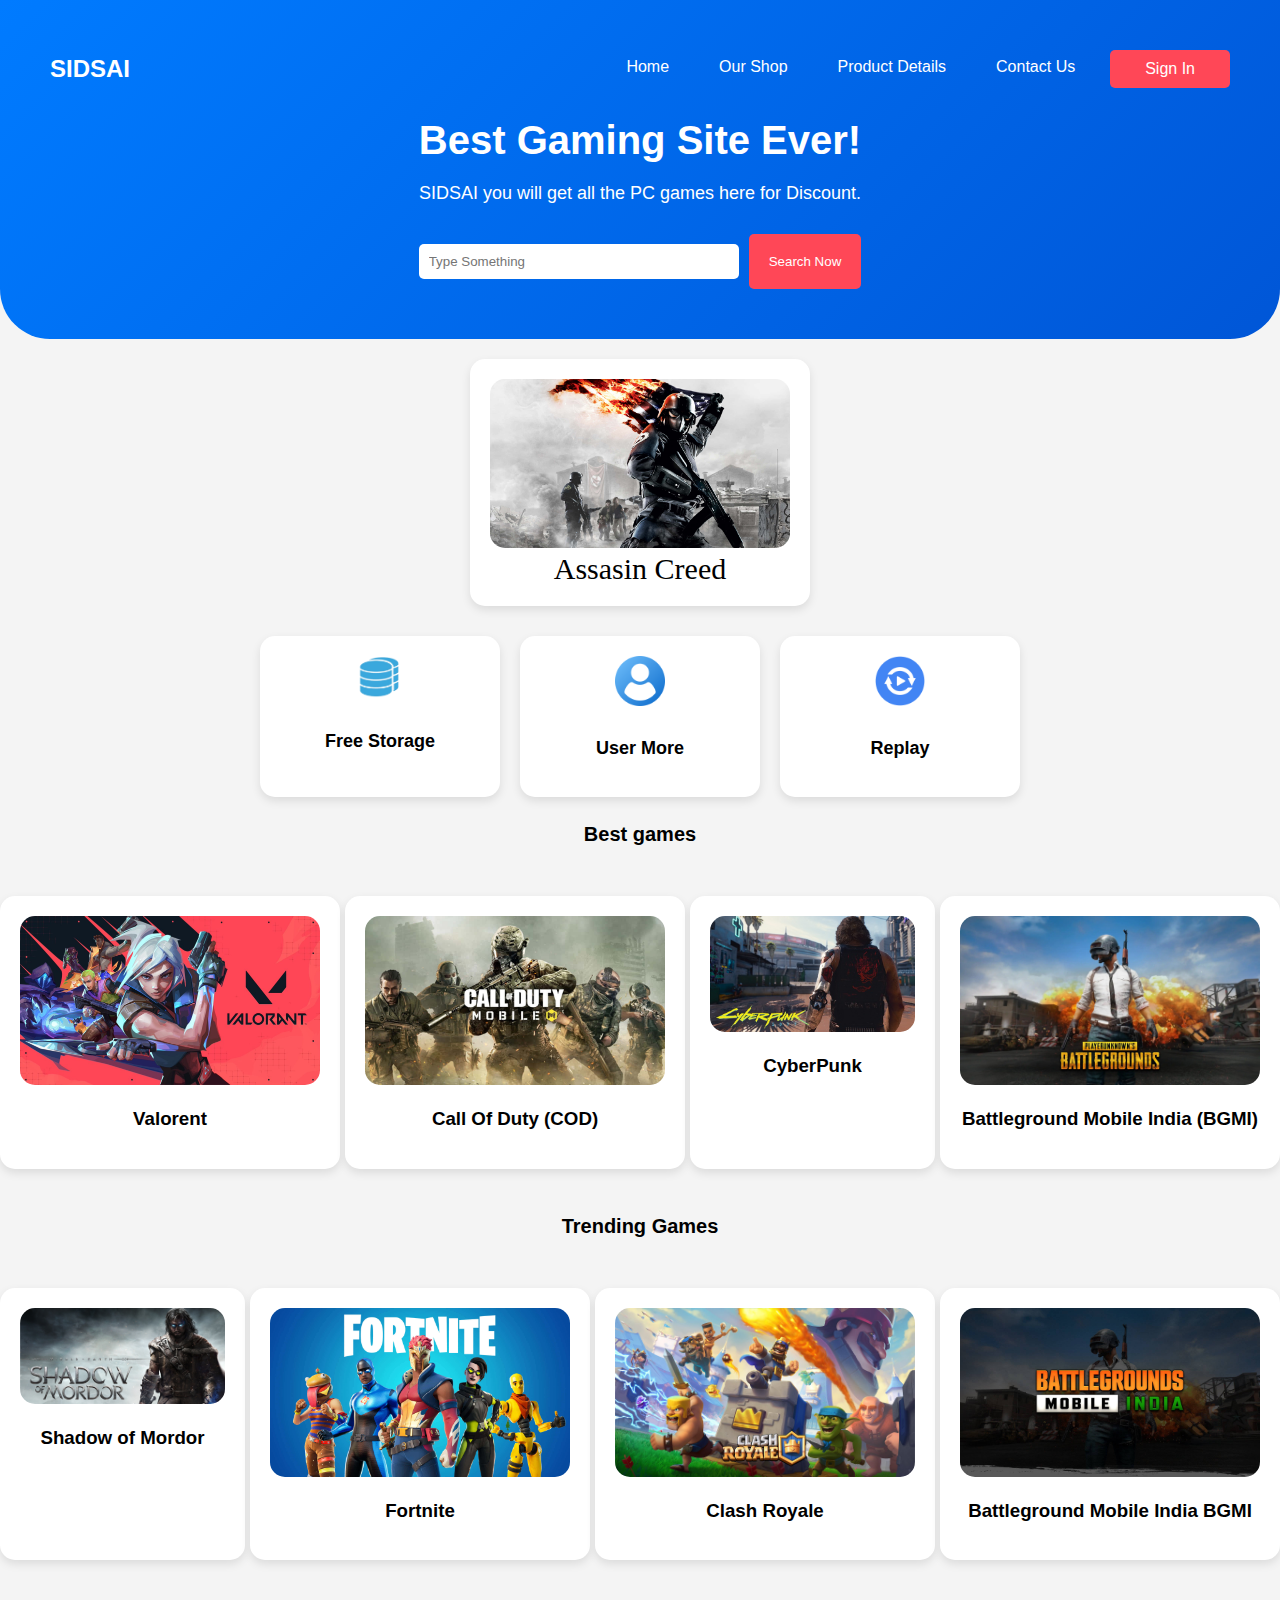
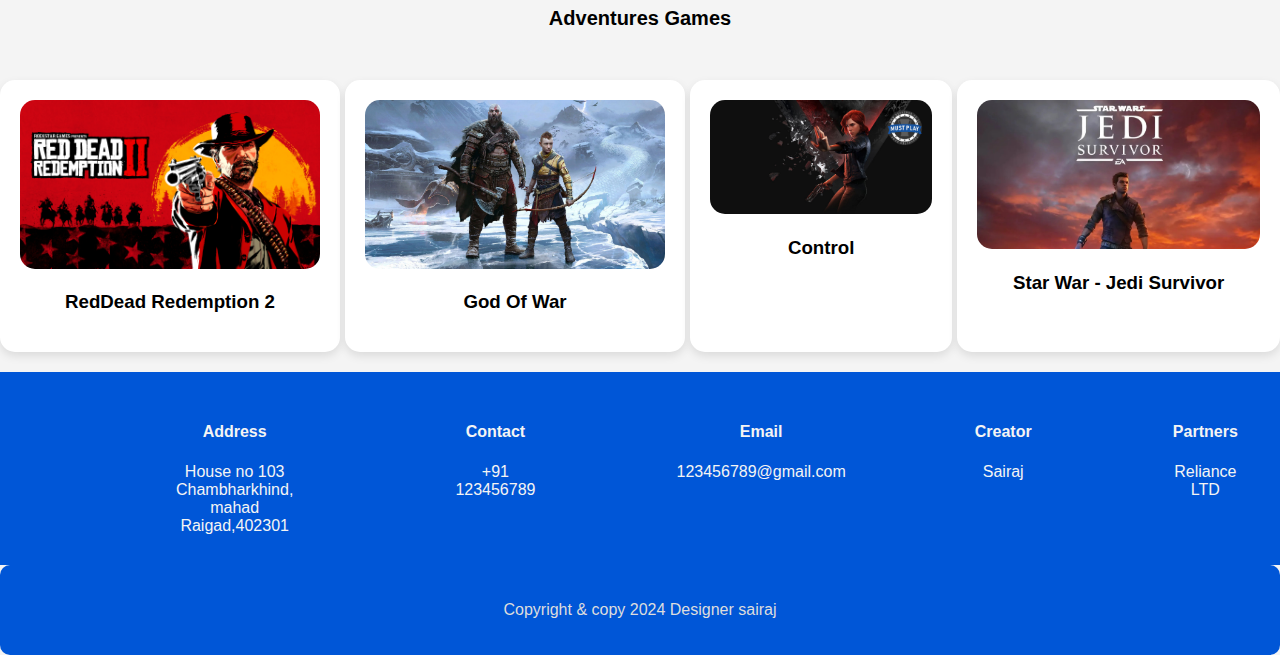
<file: project/index.html>
<!DOCTYPE html>
<html lang="en">
<head>
    <meta charset="UTF-8">
    <meta name="viewport" content="width=device-width, initial-scale=1.0">
    <title>Document</title>
    <style>
        
    </style>
    <link rel="stylesheet" href="../CSS/style.css">
</head>
<body>
    <div class="container">
        <div class="header">
            <div class="logo">SIDSAI</div>
            <div class="nav">
                <a href="index.html">Home</a>
                <a href="ourshop.html">Our Shop</a>
                <a href="productdetail.html">Product Details</a>
                <a href="contactus.html">Contact Us</a>
                    <button class="button"><a href="signin.html">Sign In</a></button>
            </div>
        </div>
        <div class="content">
            <h1>Best Gaming Site Ever!</h1>
            <p>SIDSAI you will get all the PC games here for Discount.</p>
            <div class="search">
                <input type="text" placeholder="Type Something" />
                <button>Search Now</button>
            </div>
        </div>
    </div>

    <div class="card">
        <a href="ourshop.html"><img src="../Images/best game.jpg" alt=""></a>
        <div class="font123">Assasin Creed</div>
    </div>

    <div class="features">
        <div class="feature">
            <img src="../Images/Storage-PNG-Picture.png" alt="Free Storage Icon" />
            <h3>Free Storage</h3>
        </div>
        <div class="feature">
            <img src="../Images/user png.png" alt="User Icon" />
            <h3>User More</h3>
        </div>
        <div class="feature">
            <img src="../Images/replay.png" alt="Easy Layout Icon" />
            <h3>Replay</h3>
        </div>
    </div>
    <div class="bestgames">
        <h4>Best games</h4>
    </div>
    <div class="bestfeatures">
        <div class="bestfeature">
            <a href="productdetail.html"><img src="../Images/valorent.jpg" alt=""></a>
            <h3>Valorent</h3>
        </div>
        <div class="bestfeature">
            <a href="productdetail.html"><img src="../Images/COD.jpg" alt=""></a>
            <h3>Call Of Duty (COD)</h3>
        </div>
        <div class="bestfeature">
            <a href="productdetail.html"><img src="../Images/Cyberpunk.jpg" alt=""></a>
            <h3>CyberPunk</h3>
        </div> 
        <div class="bestfeature">
            <a href="productdetail.html"><img src="../Images/best game 1.jpg" alt=""></a>
            <h3>Battleground Mobile India (BGMI)</h3>
        </div> 
    </div>
    <div class="trendinggames">
        <h4>Trending Games</h4>
    </div>
    <div class="bestfeatures">
        <div class="bestfeature">
            <a href="ourshop.html"><img src="../Images/trending game 1.jpg" alt=""></a>
            <h3>Shadow of Mordor</h3>
            </div>
        <div class="bestfeature">
            <a href="ourshop.html"><img src="../Images/trending game 2.jpg" alt=""></a>
            <h3>Fortnite</h3>
        </div>
        <div class="bestfeature">
            <a href="ourshop.html"><img src="../Images/trending game 3.jpg" alt=""></a>
            <h3>Clash Royale</h3>
        </div> 
        <div class="bestfeature">
            <a href="ourshop.html"><img src="../Images/trending game 4.jpg" alt=""></a>
            <h3>Battleground Mobile India BGMI</h3>
        </div> 
    </div>
    <div class="adventuregames">
        <h4>Adventures Games</h4>
    </div>
    <div class="bestfeatures">
        <div class="bestfeature">
            <a href="productdetail.html"><img src="../Images/Adventure games.jpg"></a>
            <h3>RedDead Redemption 2</h3>
        </div>
        <div class="bestfeature">
            <a href="ourshop.html"><img src="../Images/Adventure games1.jpg"></a>
            <h3>God Of War</h3>
        </div>
        <div class="bestfeature">
            <a href="productdetail.html"><img src="../Images/Adventure games2.jpg"></a>
            <h3>Control</h3>
        </div> 
        <div class="bestfeature">
            <a href="ourshop.html"><img src="../Images/Adventure games3.jpg"></a>
            <h3>Star War - Jedi Survivor</h3>
        </div> 
    </div>
    <div class="foot">
        <div class="foots"><h4>Address</h4>
            House no 103 <br>
            Chambharkhind, mahad <br>
            Raigad,402301
        </div>
        <div class="foots">
            <h4>Contact</h4>
            +91 123456789
        </div>
        <div class="foots">
            <h4>Email</h4>
            123456789@gmail.com
        </div>
        <div class="foots">
            <h4>Creator</h4>
            Sairaj
        </div>
        <div class="foots">
            <h4>Partners</h4>
            Reliance LTD 
        </div>
    </div>
    <footer class="footerbuttom"><p>Copyright & copy 2024 Designer sairaj </p>
    </footer>

    
</body>
</html>
</file>
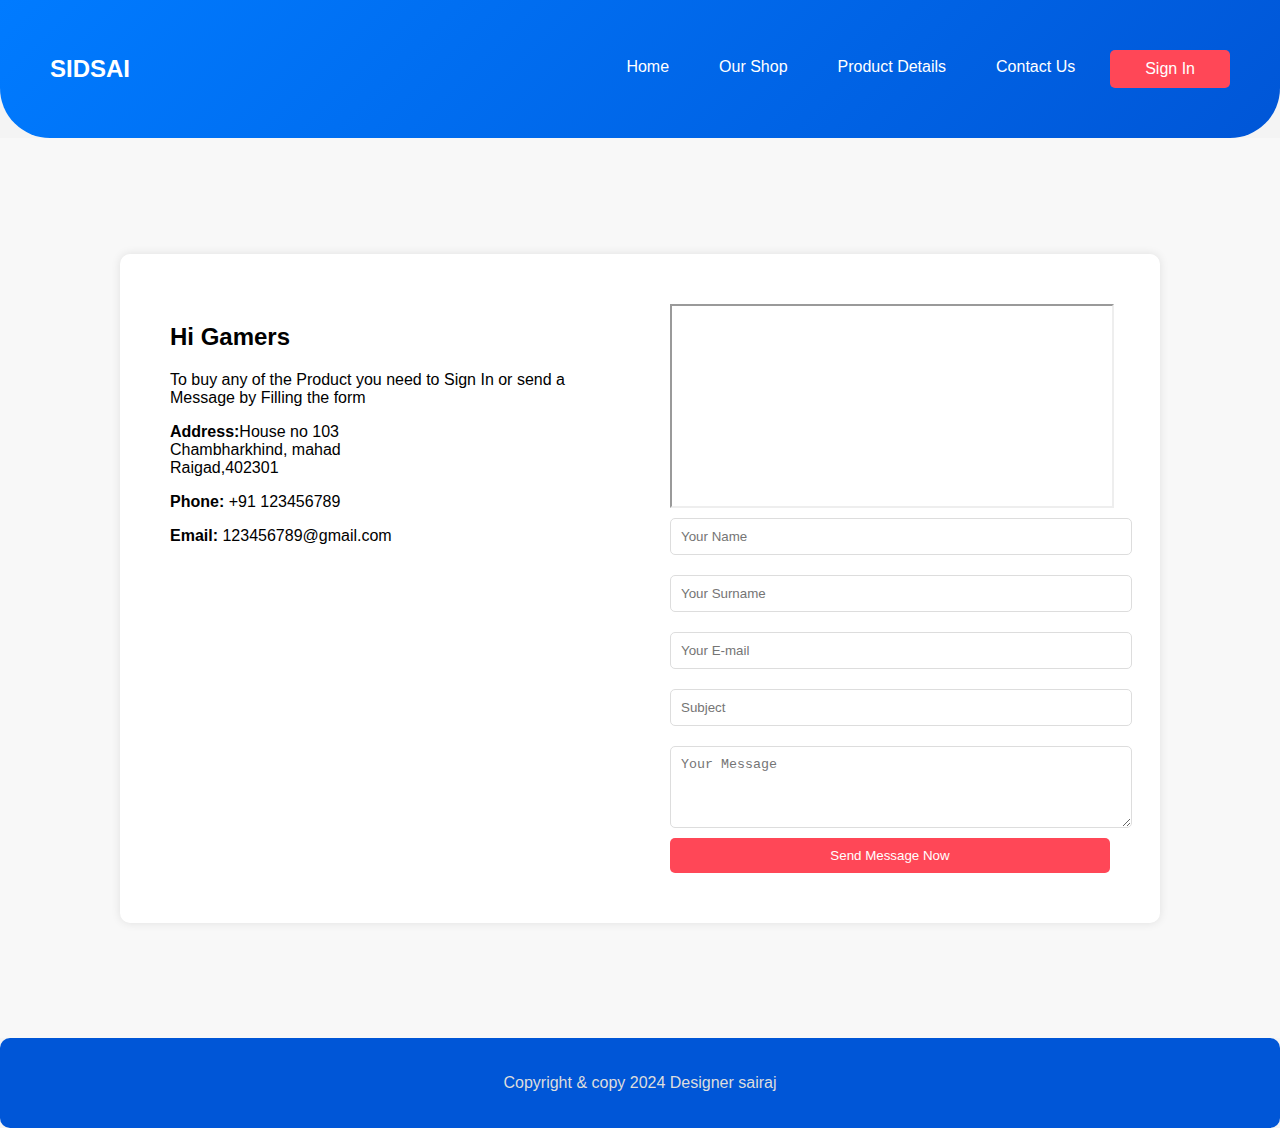
<file: project/contactus.html>
<!DOCTYPE html>
<html lang="en">
<head>
    <meta charset="UTF-8">
    <meta name="viewport" content="width=device-width, initial-scale=1.0">
    <title>Document</title>
    <link rel="stylesheet" href="../CSS/style.css">
</head>
<body>
    <div class="container">
        <div class="header">
            <div class="logo">SIDSAI</div>
            <div class="nav">
                <a href="index.html">Home</a>
                <a href="ourshop.html">Our Shop</a>
                <a href="productdetail.html">Product Details</a>
                <a href="contactus.html">Contact Us</a>
                <button class="button"><a href="signin.html">Sign In</a></button>
            </div>
        </div>
    </div>  

<section class="products963">
    <div class="container963">
        <div class="left963">
            <h2>Hi Gamers</h2>
            <p>To buy any of the Product you need to Sign In or send a Message by Filling the form</p>
            <div class="info963">
                <p><strong>Address:</strong>House no 103 <br>
                    Chambharkhind, mahad <br>
                    Raigad,402301</p>
                <p><strong>Phone:</strong> +91 123456789</p>
                <p><strong>Email:</strong> 123456789@gmail.com</p>
            </div>
        </div>
        <div class="right963">
            <iframe class="map" src="https://www.google.com/maps/embed?pb=!1m18!1m12!1m3!1d370.03129474181!2d73.42928787929714!3d18.086184144301544!2m3!1f0!2f0!3f0!3m2!1i1024!2i768!4f13.1!3m3!1m2!1s0x3be82acfc046e217%3A0xc5ca7d5501389b28!2sChambhar%20Khind%2C%20Maharashtra%20402301!5e0!3m2!1sen!2sin!4v1739270355431!5m2!1sen!2sin"></iframe>
            <input type="text" placeholder="Your Name" required>
            <input type="text" placeholder="Your Surname" required>
            <input type="email" placeholder="Your E-mail" required>
            <input type="text" placeholder="Subject" required>
            <textarea placeholder="Your Message" rows="4" required></textarea>
            <button class="button">Send Message Now</button>
        </div>
    </div>
</section>
<footer class="footerbuttom"><p>Copyright & copy 2024 Designer sairaj </p>
</footer>
</body>
</html>
</file>
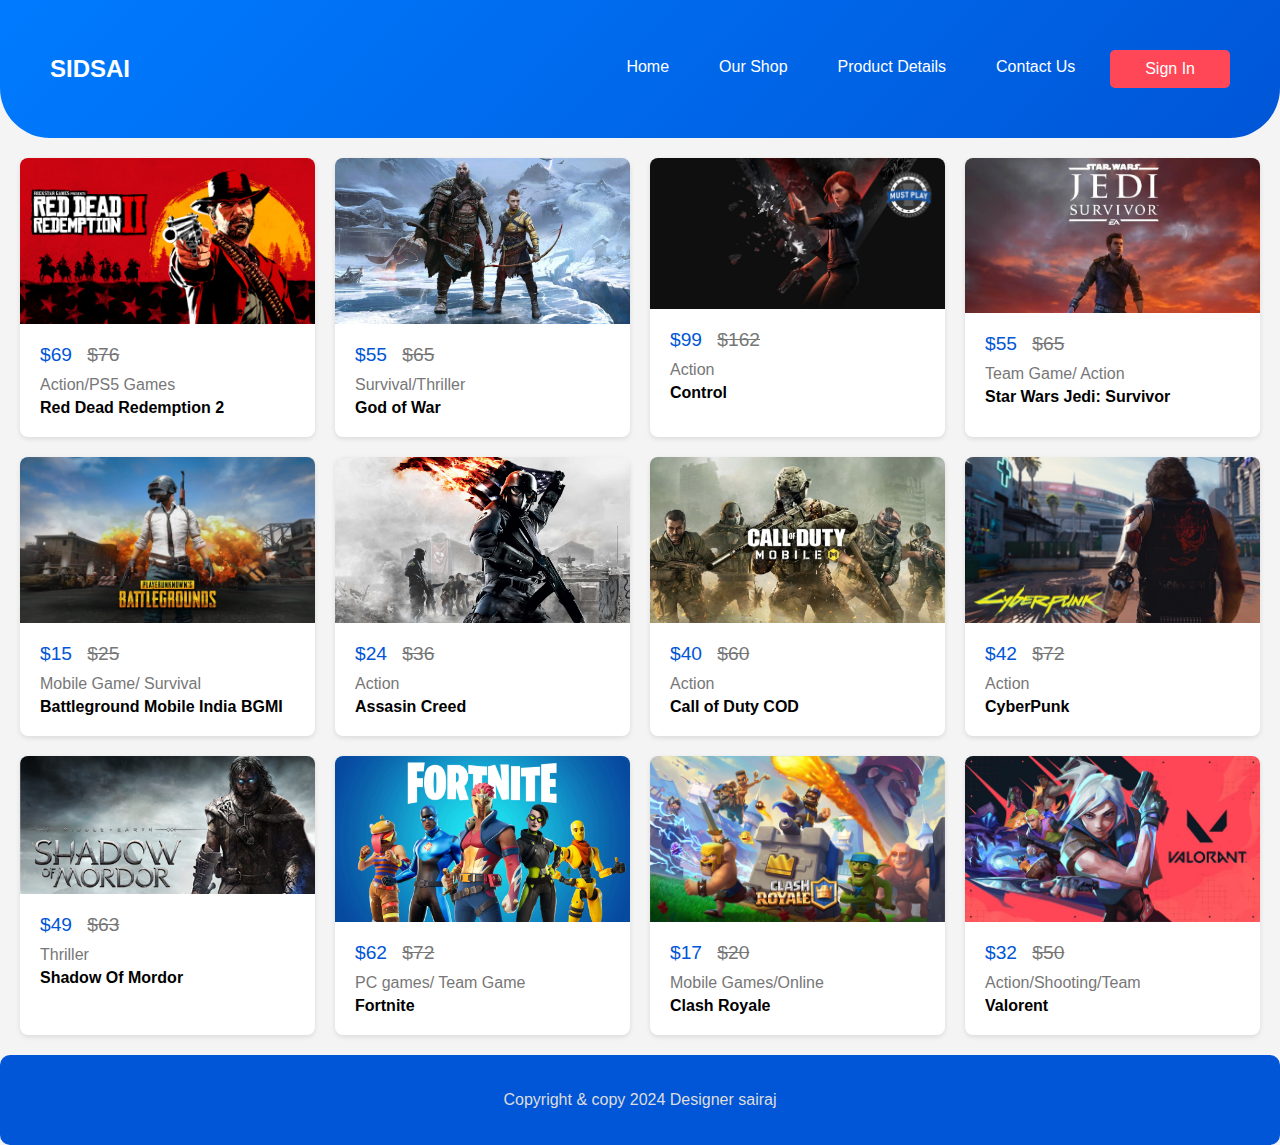
<file: project/ourshop.html>
<!DOCTYPE html>
<html lang="en">
<head>
    <meta charset="UTF-8">
    <meta name="viewport" content="width=device-width, initial-scale=1.0">
    <title>Document</title>
    <style>

    </style>
    <link rel="stylesheet" href="../CSS/style.css">
</head>
<body>
    <div class="container">
        <div class="header">
            <div class="logo">SIDSAI</div>
            <div class="nav">
                <a href="index.html">Home</a>
                <a href="ourshop.html">Our Shop</a>
                <a href="productdetail.html">Product Details</a>
                <a href="contactus.html">Contact Us</a>
                <button class="button"><a href="signin.html">Sign In</a></button>
            </div>
        </div>
    </div>  
   
    
<div>
    <section class="products">
        <div class="product">
            <img src="../Images/Adventure games.jpg" alt="Product 1">
            <div class="details143">
                <div class="price143">$69 <span>$76</span></div>
                <div class="category143">Action/PS5 Games</div>
                <div class="name143">Red Dead Redemption 2</div>
            </div>
        </div>
        <div class="product">
            <img src="../Images/Adventure games1.jpg" alt="Product 1">
            <div class="details143">
                <div class="price143">$55 <span>$65</span></div>
                <div class="category143">Survival/Thriller</div>
                <div class="name143">God of War</div>
            </div>
        </div>
        <div class="product">
            <img src="../Images/Adventure games2.jpg" alt="Product 1">
            <div class="details143">
                <div class="price143">$99 <span>$162</span></div>
                <div class="category143">Action</div>
                <div class="name143">Control</div>
            </div>
        </div>
        <div class="product">
            <img src="../Images/Adventure games3.jpg" alt="Product 1">
            <div class="details143">
                <div class="price143">$55 <span>$65</span></div>
                <div class="category143">Team Game/ Action</div>
                <div class="name143">Star Wars Jedi: Survivor</div>
            </div>
        </div>
        <div class="product">
            <img src="../Images/best game 1.jpg" alt="Product 1">
            <div class="details143">
                <div class="price143">$15 <span>$25</span></div>
                <div class="category143">Mobile Game/ Survival</div>
                <div class="name143">Battleground Mobile India BGMI</div>
            </div>
        </div>
        <div class="product">
            <img src="../Images/best game.jpg" alt="Product 1">
            <div class="details143">
                <div class="price143">$24 <span>$36</span></div>
                <div class="category143">Action</div>
                <div class="name143">Assasin Creed</div>
            </div>
        </div>
        <div class="product">
            <img src="../Images/COD.jpg" alt="Product 1">
            <div class="details143">
                <div class="price143">$40 <span>$60</span></div>
                <div class="category143">Action</div>
                <div class="name143">Call of Duty COD</div>
            </div>
        </div>
        <div class="product">
            <img src="../Images/Cyberpunk.jpg" alt="Product 1">
            <div class="details143">
                <div class="price143">$42 <span>$72</span></div>
                <div class="category143">Action</div>
                <div class="name143">CyberPunk</div>
            </div>
        </div>
        <div class="product">
            <img src="../Images/trending game 1.jpg" alt="Product 1">
            <div class="details143">
                <div class="price143">$49 <span>$63</span></div>
                <div class="category143">Thriller</div>
                <div class="name143">Shadow Of Mordor</div>
            </div>
        </div>
        <div class="product">
            <img src="../Images/trending game 2.jpg" alt="Product 1">
            <div class="details143">
                <div class="price143">$62 <span>$72</span></div>
                <div class="category143">PC games/ Team Game</div>
                <div class="name143">Fortnite</div>
            </div>
        </div>
        <div class="product">
            <img src="../Images/trending game 3.jpg" alt="Product 1">
            <div class="details143">
                <div class="price143">$17 <span>$20</span></div>
                <div class="category143">Mobile Games/Online</div>
                <div class="name143">Clash Royale</div>
            </div>
        </div>
        <div class="product">
            <img src="../Images/valorent.jpg" alt="Product 1">
            <div class="details143">
                <div class="price143">$32 <span>$50</span></div>
                <div class="category143">Action/Shooting/Team</div>
                <div class="name143">Valorent</div>
            </div>
        </div>
    </section>
</div>
<footer class="footerbuttom"><p>Copyright & copy 2024 Designer sairaj </p>
</footer>
</body>
</html>
</file>
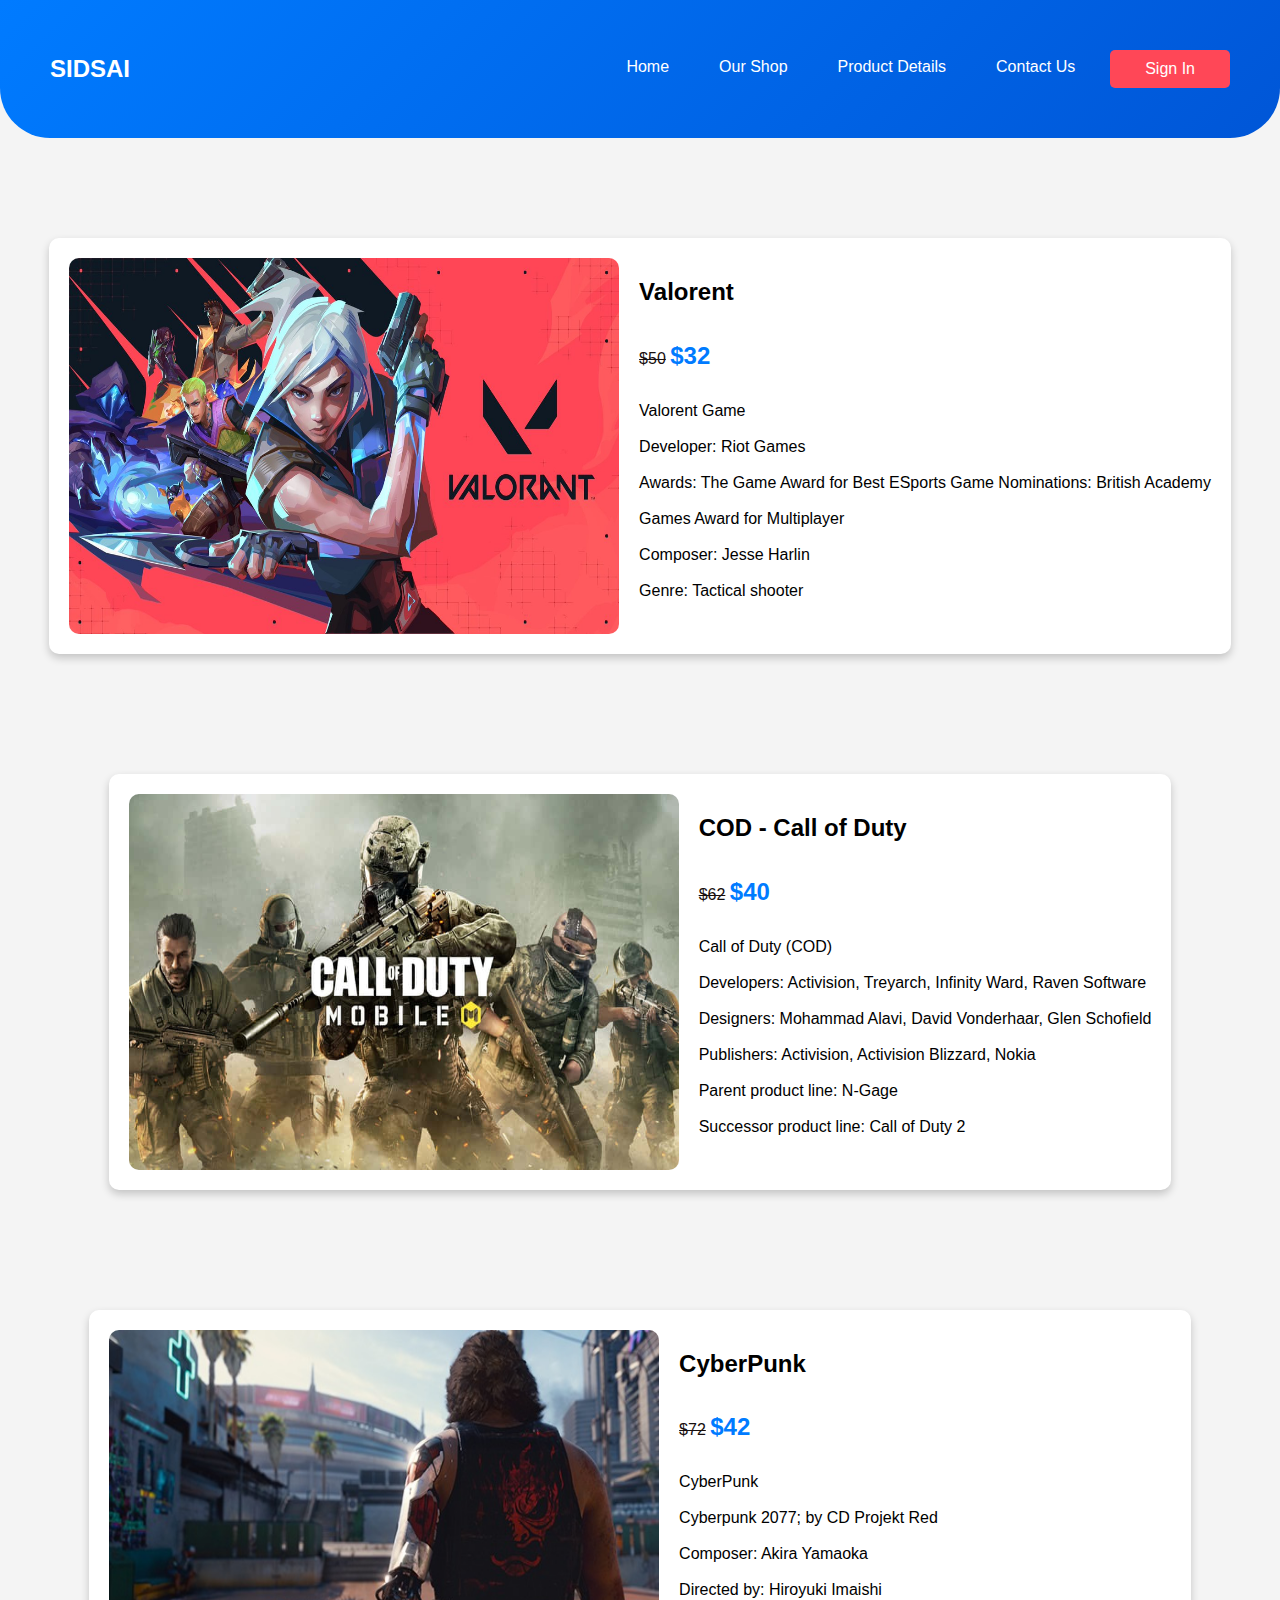
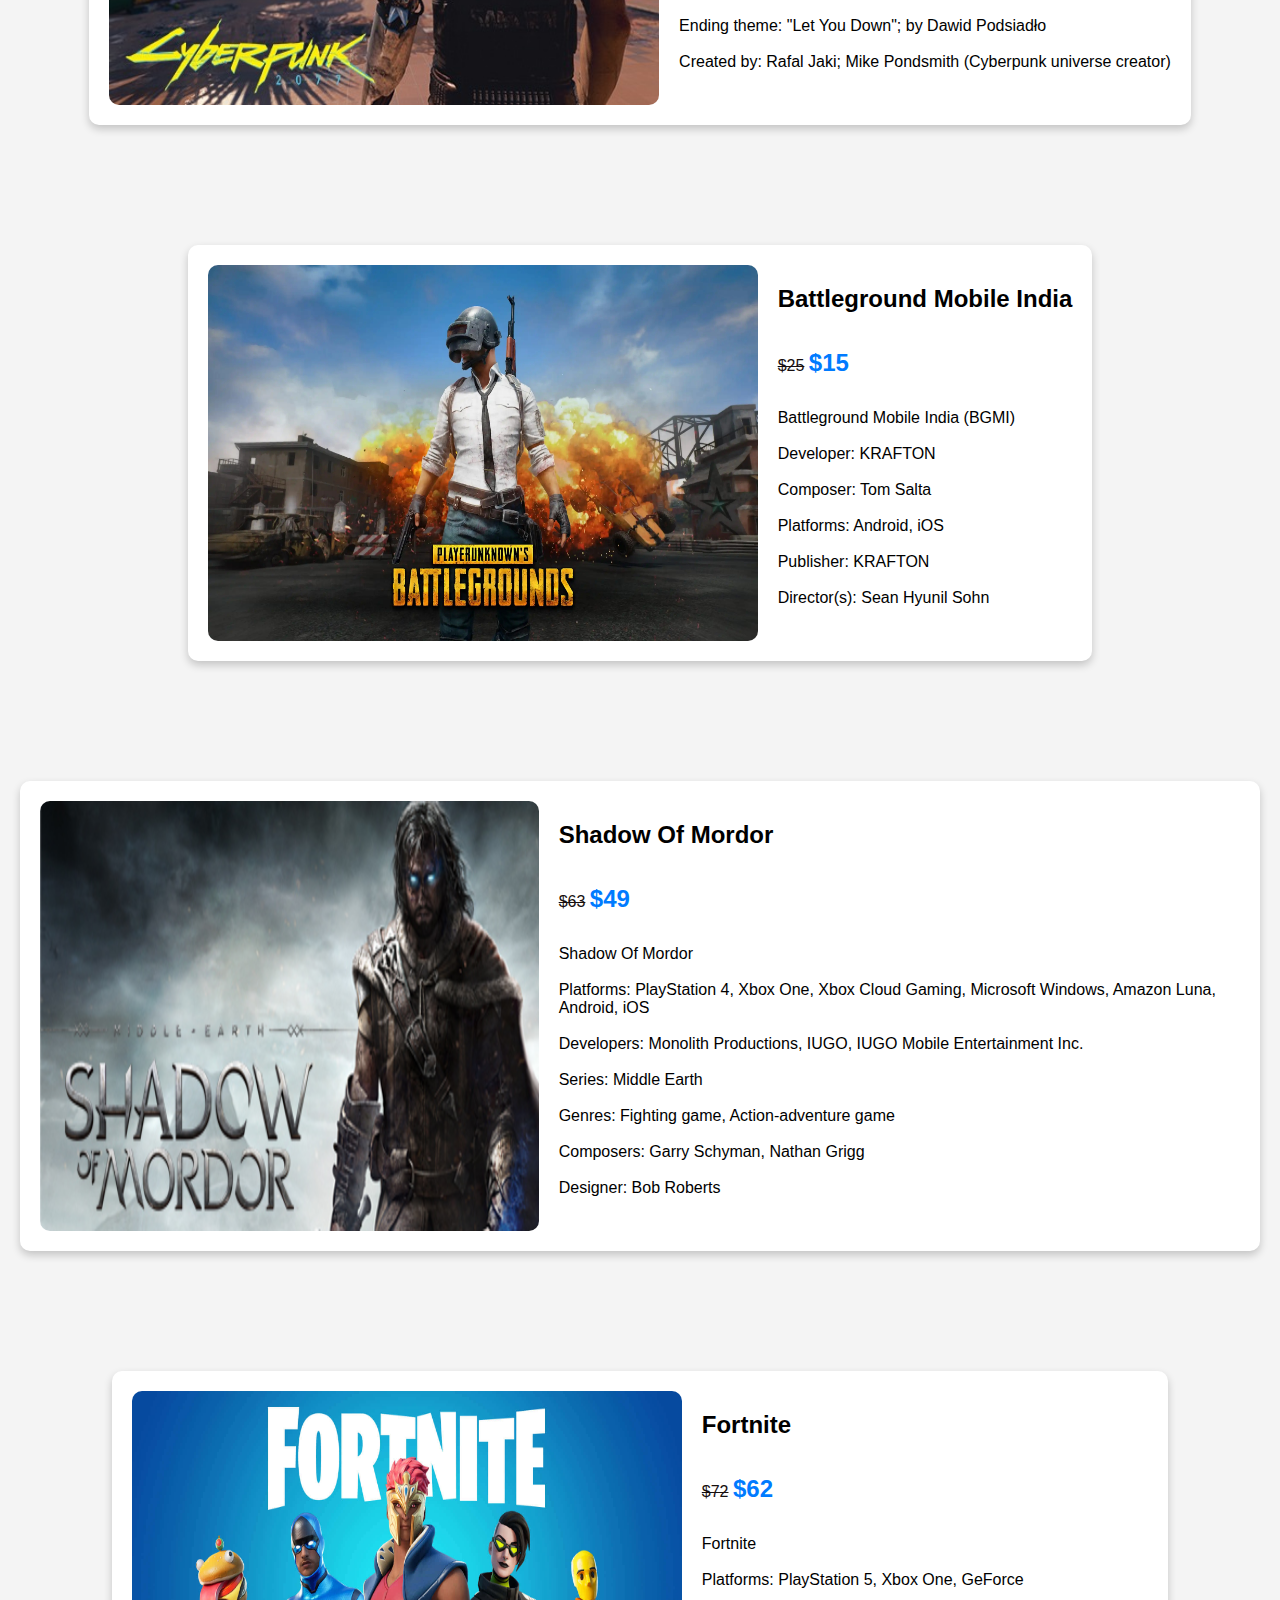
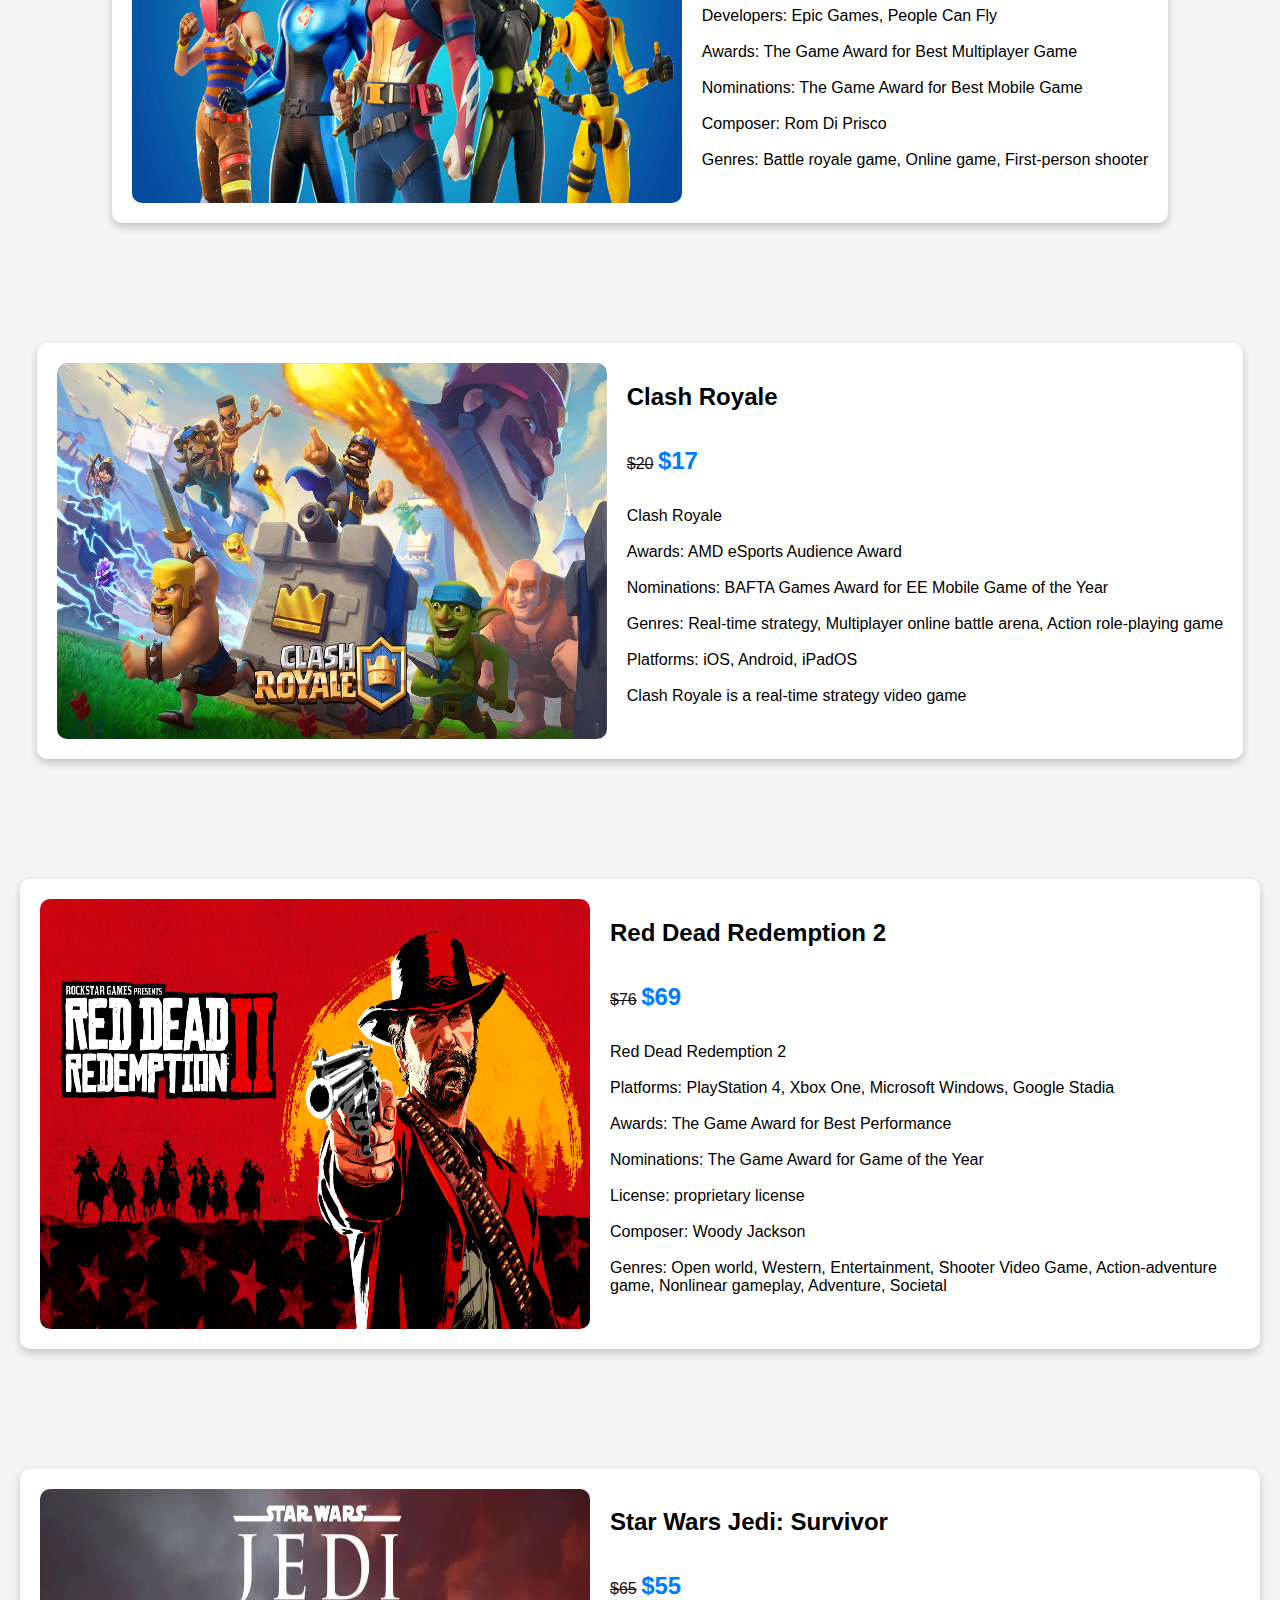
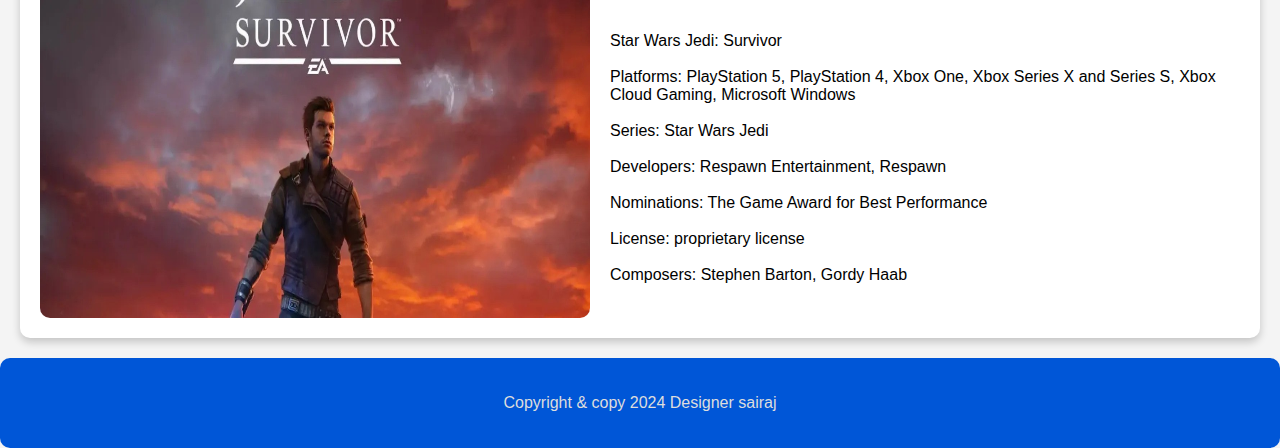
<file: project/productdetail.html>
<!DOCTYPE html>
<html lang="en">
<head>
    <meta charset="UTF-8">
    <meta name="viewport" content="width=device-width, initial-scale=1.0">
    <title>Document</title>
    <style>
        
    </style>
    <link rel="stylesheet" href="../CSS/style.css">
</head>
<body>
    <div class="container">
        <div class="header">
            <div class="logo">SIDSAI</div>
            <div class="nav">
                <a href="index.html">Home</a>
                <a href="ourshop.html">Our Shop</a>
                <a href="productdetail.html">Product Details</a>
                <a href="contactus.html">Contact Us</a>
                <button class="button"><a href="signin.html">Sign In</a></button>
            </div>
        </div>
    </div>    
    <div class="container147">
        <div class="card12">
            <img src="../Images/valorent.jpg" alt="Game Image">
            <div class="card-content">
                <h2>Valorent</h2>
                <p><span class="old-price">$50</span> <span class="price">$32</span></p>
                <p class="para12">Valorent Game<br><br>
                    Developer: Riot Games<br><br>
                    Awards: The Game Award for Best ESports Game Nominations: British Academy<br><br>
                    Games Award for Multiplayer<br><br>
                    Composer: Jesse Harlin<br><br>
                    Genre: Tactical shooter<br><br>
                </p>
            </div>
        </div>
    </div>

    <div class="container147">
        <div class="card12">
            <img src="../Images/COD.jpg" alt="Game Image">
            <div class="card-content">
                <h2>COD - Call of Duty</h2>
                <p><span class="old-price">$62</span> <span class="price">$40</span></p>
                <p class="para12">Call of Duty (COD)<br><br>
                    Developers: Activision, Treyarch, Infinity Ward, Raven Software<br><br>
                    Designers: Mohammad Alavi, David Vonderhaar, Glen Schofield<br><br>
                    Publishers: Activision, Activision Blizzard, Nokia<br><br>
                    Parent product line: N-Gage<br><br>
                    Successor product line: Call of Duty 2<br><br>
                </p>
            </div>
        </div>
    </div>

    <div class="container147">
        <div class="card12">
            <img src="../Images/Cyberpunk.jpg" alt="Game Image">
            <div class="card-content">
                <h2>CyberPunk</h2>
                <p><span class="old-price">$72</span> <span class="price">$42</span></p>
                <p class="para12">CyberPunk<br><br>
                    Cyberpunk 2077; by CD Projekt Red<br><br>
                    Composer: Akira Yamaoka<br><br>
                    Directed by: Hiroyuki Imaishi<br><br>
                    Ending theme: "Let You Down"; by Dawid Podsiadło<br><br>
                    Created by: Rafal Jaki; Mike Pondsmith (Cyberpunk universe creator)<br><br>
                </p>
            </div>
        </div>
    </div>

    <div class="container147">
        <div class="card12">
            <img src="../Images/best game 1.jpg" alt="Game Image">
            <div class="card-content">
                <h2>Battleground Mobile India</h2>
                <p><span class="old-price">$25</span> <span class="price">$15</span></p>
                <p class="para12">Battleground Mobile India (BGMI)<br><br>
                    Developer: KRAFTON<br><br>
                    Composer: Tom Salta<br><br>
                    Platforms: Android, iOS<br><br>
                    Publisher: KRAFTON<br><br>
                    Director(s): Sean Hyunil Sohn<br><br>
                </p>
            </div>
        </div>
    </div>

    <div class="container147">
        <div class="card12">
            <img src="../Images/trending game 1.jpg" alt="Game Image">
            <div class="card-content">
                <h2>Shadow Of Mordor</h2>
                <p><span class="old-price">$63</span> <span class="price">$49</span></p>
                <p class="para12">Shadow Of Mordor<br><br>
                    Platforms: PlayStation 4, Xbox One, Xbox Cloud Gaming, Microsoft Windows, Amazon Luna, Android, iOS<br><br>
                    Developers: Monolith Productions, IUGO, IUGO Mobile Entertainment Inc.<br><br>
                    Series: Middle Earth<br><br>
                    Genres: Fighting game, Action-adventure game<br><br>
                    Composers: Garry Schyman, Nathan Grigg<br><br>
                    Designer: Bob Roberts<br><br>
                </p>
            </div>
        </div>
    </div>

    <div class="container147">
        <div class="card12">
            <img src="../Images/trending game 2.jpg" alt="Game Image">
            <div class="card-content">
                <h2>Fortnite</h2>
                <p><span class="old-price">$72</span> <span class="price">$62</span></p>
                <p class="para12">Fortnite<br><br>
                    Platforms: PlayStation 5, Xbox One, GeForce <br><br>
                    Developers: Epic Games, People Can Fly<br><br>
                    Awards: The Game Award for Best Multiplayer Game<br><br>
                    Nominations: The Game Award for Best Mobile Game<br><br>
                    Composer: Rom Di Prisco<br><br>
                    Genres: Battle royale game, Online game, First-person shooter<br><br>
                </p>
            </div>
        </div>
    </div>

    <div class="container147">
        <div class="card12">
            <img src="../Images/trending game 3.jpg" alt="Game Image">
            <div class="card-content">
                <h2>Clash Royale</h2>
                <p><span class="old-price">$20</span> <span class="price">$17</span></p>
                <p class="para12">Clash Royale<br><br>
                    Awards: AMD eSports Audience Award<br><br>
                    Nominations: BAFTA Games Award for EE Mobile Game of the Year<br><br>
                    Genres: Real-time strategy, Multiplayer online battle arena, Action role-playing game<br><br>
                    Platforms: iOS, Android, iPadOS<br><br>
                    Clash Royale is a real-time strategy video game<br><br>
                </p>
            </div>
        </div>
    </div>

    <div class="container147">
        <div class="card12">
            <img src="../Images/Adventure games.jpg" alt="Game Image">
            <div class="card-content">
                <h2>Red Dead Redemption 2</h2>
                <p><span class="old-price">$76</span> <span class="price">$69</span></p>
                <p class="para12">Red Dead Redemption 2<br><br>
                    Platforms: PlayStation 4, Xbox One, Microsoft Windows, Google Stadia<br><br>
                    Awards: The Game Award for Best Performance<br><br>
                    Nominations: The Game Award for Game of the Year <br><br>
                    License: proprietary license<br><br>
                    Composer: Woody Jackson<br><br>
                    Genres: Open world, Western, Entertainment, Shooter Video Game, Action-adventure game, Nonlinear gameplay, Adventure, Societal
<br><br>
                </p>
            </div>
        </div>
    </div>

    <div class="container147">
        <div class="card12">
            <img src="../Images/Adventure games3.jpg" alt="Game Image">
            <div class="card-content">
                <h2>Star Wars Jedi: Survivor</h2>
                <p><span class="old-price">$65</span> <span class="price">$55</span></p>
                <p class="para12">Star Wars Jedi: Survivor<br><br>
                    Platforms: PlayStation 5, PlayStation 4, Xbox One, Xbox Series X and Series S, Xbox Cloud Gaming, Microsoft Windows<br><br>
                    Series: Star Wars Jedi<br><br>
                    Developers: Respawn Entertainment, Respawn<br><br>
                    Nominations: The Game Award for Best Performance <br><br>
                    License: proprietary license<br><br>
                    Composers: Stephen Barton, Gordy Haab<br><br>
                </p>
            </div>
        </div>
    </div>
        
    <footer class="footerbuttom"><p>Copyright & copy 2024 Designer sairaj </p>
    </footer>
</body>
</html>
</file>
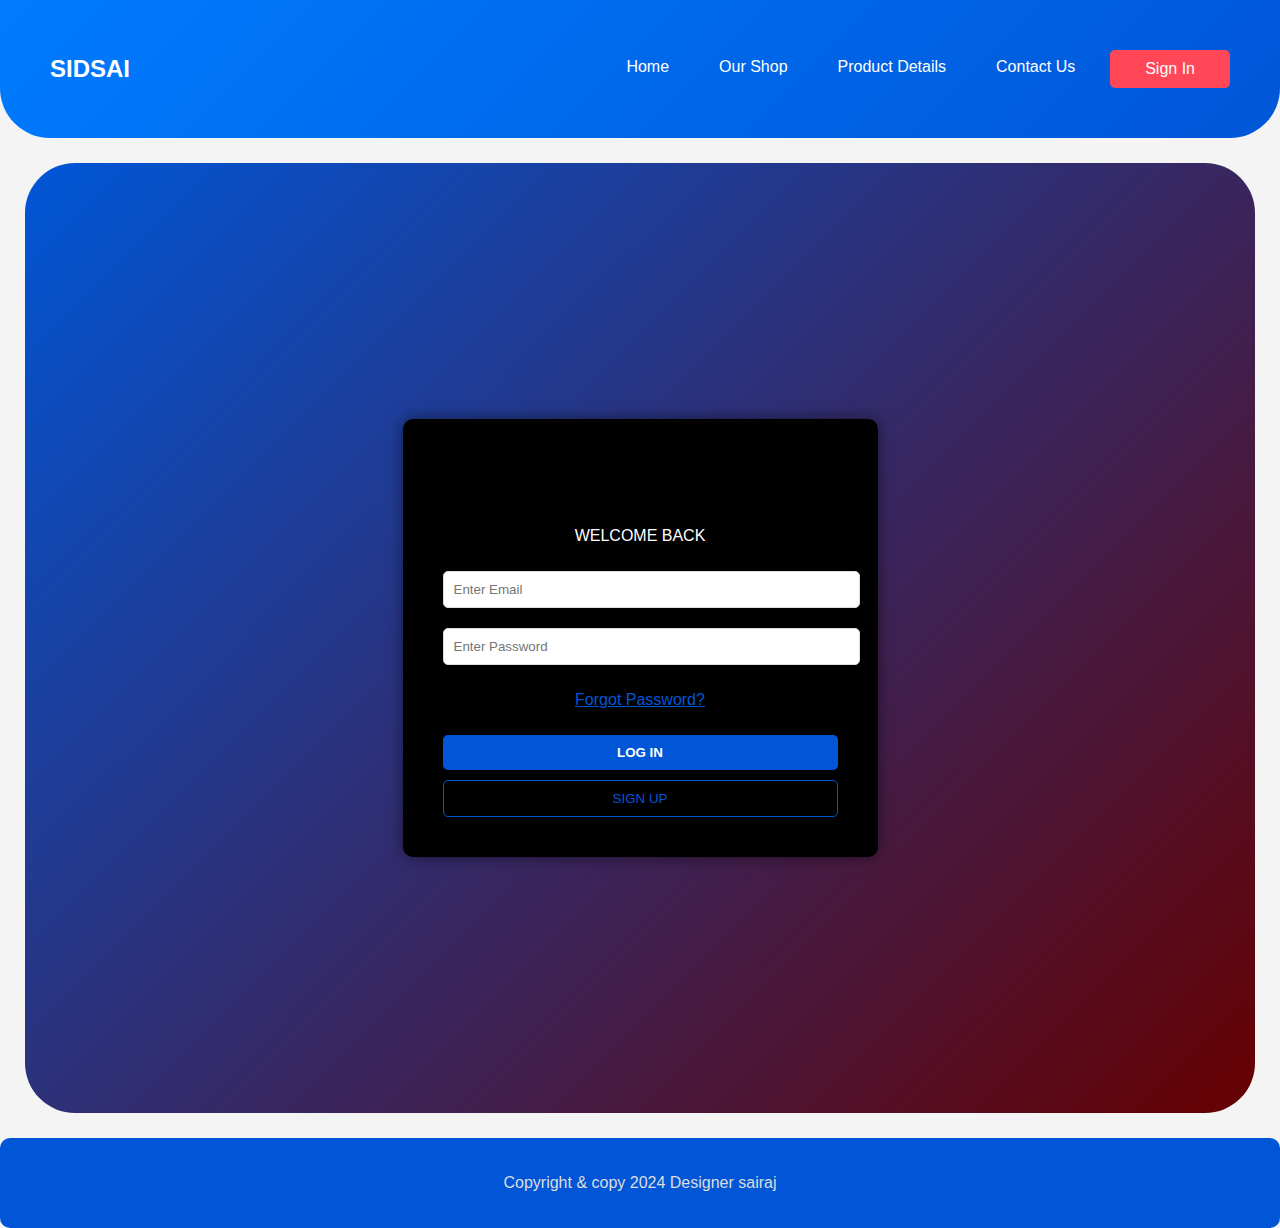
<file: project/signin.html>
<!DOCTYPE html>
<html lang="en">
<head>
    <meta charset="UTF-8">
    <meta name="viewport" content="width=device-width, initial-scale=1.0">
    <title>Document</title>
    <link rel="stylesheet" href="../CSS/style.css">
</head>
<body>
    <div class="container">
        <div class="header">
            <div class="logo">SIDSAI</div>
            <div class="nav">
                <a href="index.html">Home</a>
                <a href="ourshop.html">Our Shop</a>
                <a href="productdetail.html">Product Details</a>
                <a href="contactus.html">Contact Us</a>
                <button class="button"><a href="signin.html">Sign In</a></button>
            </div>
        </div>
    </div>  

<section class="products2705">
    <div class="container2705">
        <div class="right2705">
            <h2>LOG IN ACCOUNT</h2>
            <p>WELCOME BACK</p>
            <input type="email" placeholder="Enter Email">
            <input type="password" placeholder="Enter Password">
            <p><a href="" style="color: #0056d7;">Forgot Password?</a></p>
            <button class="login-btn">LOG IN</button>
            <button class="signup-btn">SIGN UP</button>
        </div>
        </div>
    </div>
</section>
<footer class="footerbuttom"><p>Copyright & copy 2024 Designer sairaj </p>
</footer>
</body>
</html>
</file>
<file: CSS/style.css>
body {
    margin: 0;
    font-family: Arial, sans-serif;
    background-color: #f4f4f4;
}

.container {
    background: linear-gradient(135deg, #007bff, #0056d7);
    color: white;
    padding: 50px;
    border-radius: 0 0 50px 50px;
    text-align: center;
}

.header {
    display: flex;
    justify-content: space-between;
    align-items: center;
}

.logo {
    font-size: 24px;
    font-weight: bold;
}

.nav {
    display: flex;
    gap: 20px;
}
.nav{
    display: flex;
    flex-wrap: wrap;
}

.nav a {
    top: 34px;
    text-decoration: none;
    color: white;
    font-size: 16px;
    padding: 8px 15px;
    border-radius: 5px;
    transition: background 0.3s;

}

.nav a:hover {
    background: rgba(255, 255, 255, 0.2);
}

.button {
    background: #ff4757;
    color: white;
    border: none;
    padding: 10px 20px;
    border-radius: 5px;
    cursor: pointer;
    transition: background 0.3s;
}

.button:hover {
    background: #e84141;
}

.content {
    margin-top: 30px;
}

.content h1 {
    font-size: 40px;
    margin-bottom: 20px;
}

.content p {
    font-size: 18px;
    margin-bottom: 30px;
}

.search {
    display: flex;
    justify-content: center;
    gap: 10px;
}

.search input {
    padding: 10px;
    border-radius: 5px;
    border: none;
    width: 300px;
}

.search button {
    padding: 10px 20px;
    background: #ff4757;
    color: white;
    border: none;
    border-radius: 5px;
    cursor: pointer;
    transition: background 0.3s;
}

.search button:hover {
    background: #e84141;
}

.card {
    background: white;
    color: black;
    padding: 20px;
    border-radius: 15px;
    box-shadow: 0 4px 10px rgba(0, 0, 0, 0.1);
    text-align: center;
    margin: 20px auto;
    max-width: 300px;
    position: relative;
}

.card img {
    width: 100%;
    border-radius: 15px;
}

.features {
    display: flex;
    justify-content: center;
    gap: 20px;
    margin-top: 30px;
}

.feature {
    background: white;
    color: black;
    padding: 20px;
    border-radius: 15px;
    box-shadow: 0 4px 10px rgba(0, 0, 0, 0.1);
    text-align: center;
    width: 200px;
}

.feature img {
    width: 50px;
    margin-bottom: 10px;
}

.feature h3 {
    font-size: 18px;
}
.bestgames h4 {
    font-size: 20px;
    text-align: center;
}
.bestfeatures {
    display: flex;
    justify-content: center;
    gap: 5px;
    margin-top: 30px;
}
.bestfeature {
    background: white;
    color: black;
    padding: 20px;
    border-radius: 15px;
    box-shadow: 0 4px 10px rgba(0, 0, 0, 0.1);
    text-align: center;
    margin: 20px auto;
    max-width: 300px;
    position: relative;
}

.bestfeature img {
    width: 100%;
    border-radius: 15px;
}
.trendinggames h4 {
    font-size: 20px;
    text-align: center;
}
.adventuregames h4 {
    font-size: 20px;
    text-align: center;
}
.foot{
    display: flex;
    flex-direction: row;
    gap:14px;
    background-color: #0056d7;
    color: #f4f4f4;
    gap:24px;
    text-align:center;
    text-shadow: #f4f4f4;
    padding:30px;
    padding-left:50px;
    
}
.foots{
    margin-left:75px;
    padding-left:30px;
    gap:30px;
    
}
.container147 {
    margin-top: 80px;
    padding: 20px;
    display: flex;
    justify-content: center;
    align-items: center;
}
.card12 {
    background-color: white;
    padding: 20px;
    border-radius: 10px;
    box-shadow: 0 4px 8px rgba(0, 0, 0, 0.2);
    max-width:1250px;
    display: flex;
    gap: 20px;
}
.card12 img {
    width: 550px;
    border-radius: 10px;
}
.card-content {
    display: flex;
    flex-direction: column;
    justify-content: space-between;
}
.price {
    font-size: 24px;
    color: #007bff;
    font-weight: bold;
}
.old-price {
    text-decoration: line-through;
    color: rgb(23, 15, 15);
}
h2{
    color: black;
}
.para12{
    color: black;
    text-align:left;
}
h3{
    font-family:'Franklin Gothic Medium', 'Arial Narrow', Arial, sans-serif;
}
.font123{
    font-family: fantasy;
    font-size:30px;
}
.products {
    display: grid;
    padding:20px;
    grid-template-columns: repeat(auto-fit, minmax(250px, 1fr));
    gap: 20px;
}

.product {
    background-color: #fff;
    border-radius: 8px;
    overflow: hidden;
    box-shadow: 0 2px 5px rgba(0, 0, 0, 0.1);
    transition: transform 0.2s ease;
}

.product:hover {
    transform: translateY(-5px);
}

.product img {
    width: 100%;
    height: auto;
    display: block;
}

.details143 {
    padding: 20px;
}

.price143 {
    font-size: 1.2em;
    color: #0056d7;
    margin-bottom: 10px;
}

.price143 span {
    text-decoration: line-through;
    color: #777;
    margin-left: 10px;
}

.category143 {
    color: #777;
    margin-bottom: 5px;
}

.name143 {
    font-weight: bold;
}
.container963 {
    display: flex;
    padding: 20px;
    background: white;
    border-radius: 10px;
    box-shadow: 0 0 10px rgba(0, 0, 0, 0.1);
    width: 80%;
    max-width: 1000px;
    overflow: hidden;
}
.left963 {
    padding: 30px;
    width: 50%;
}
.right963 {
    width: 50%;
    padding: 30px;
    display: flex;
    flex-direction: column;}

.info p {
    margin: 10px 0;
    color: #666;
    }
.map {
        width: 100%;
        height: 200px;
    }
input, textarea {
        width: 100%;
        padding: 10px;
        margin: 10px 0;
        border: 1px solid #ddd;
        border-radius: 5px;
    }
.products963 {
        padding:20px;
        grid-template-columns: repeat(auto-fit, minmax(250px, 1fr));
        gap: 20px;
        font-family: Arial, sans-serif;
        background-color: #f8f8f8;
        margin: 0;
        padding: 0;
        display: flex;
        justify-content: center;
        align-items: center;
        height: 100vh;
    }
    .container2705 {
        display: flex;
        width: 475px;
        background: black;
        border-radius: 10px;
        overflow: hidden;
        box-shadow: 0 0 15px rgba(0, 0, 0, 0.5);
        align-items: center;
    }
    .right2705 {
        padding: 40px;
        color: white;
        text-align: center;
    }
    .products2705{
        margin:25px;
        padding:25px;
        display: flex;
        justify-content: center;
        align-items: center;
        height: 100vh;
        background: linear-gradient(135deg, #0056d7, #600);
        font-family: Arial, sans-serif;
        border-radius:50px;
    }
    .login-btn {
        width: 100%;
        padding: 10px;
        margin-top: 10px;
        border: none;
        border-radius: 5px;
        cursor: pointer;
        background: #0056d7;
        color: white;
        font-weight: bold;
    }
    .signup-btn {
        width: 100%;
        padding: 10px;
        margin-top: 10px;
        border: none;
        border-radius: 5px;
        cursor: pointer;
        background: black;
        color:#0056d7;
        border: 1px solid #0056d7;
    }
    .footerbuttom{
        background-color: #0056d7;
        padding: 20px;
        text-align:center;
        border-radius:10px;
    }
    .footerbuttom p{
        color: #ddd;
    }
</file>
